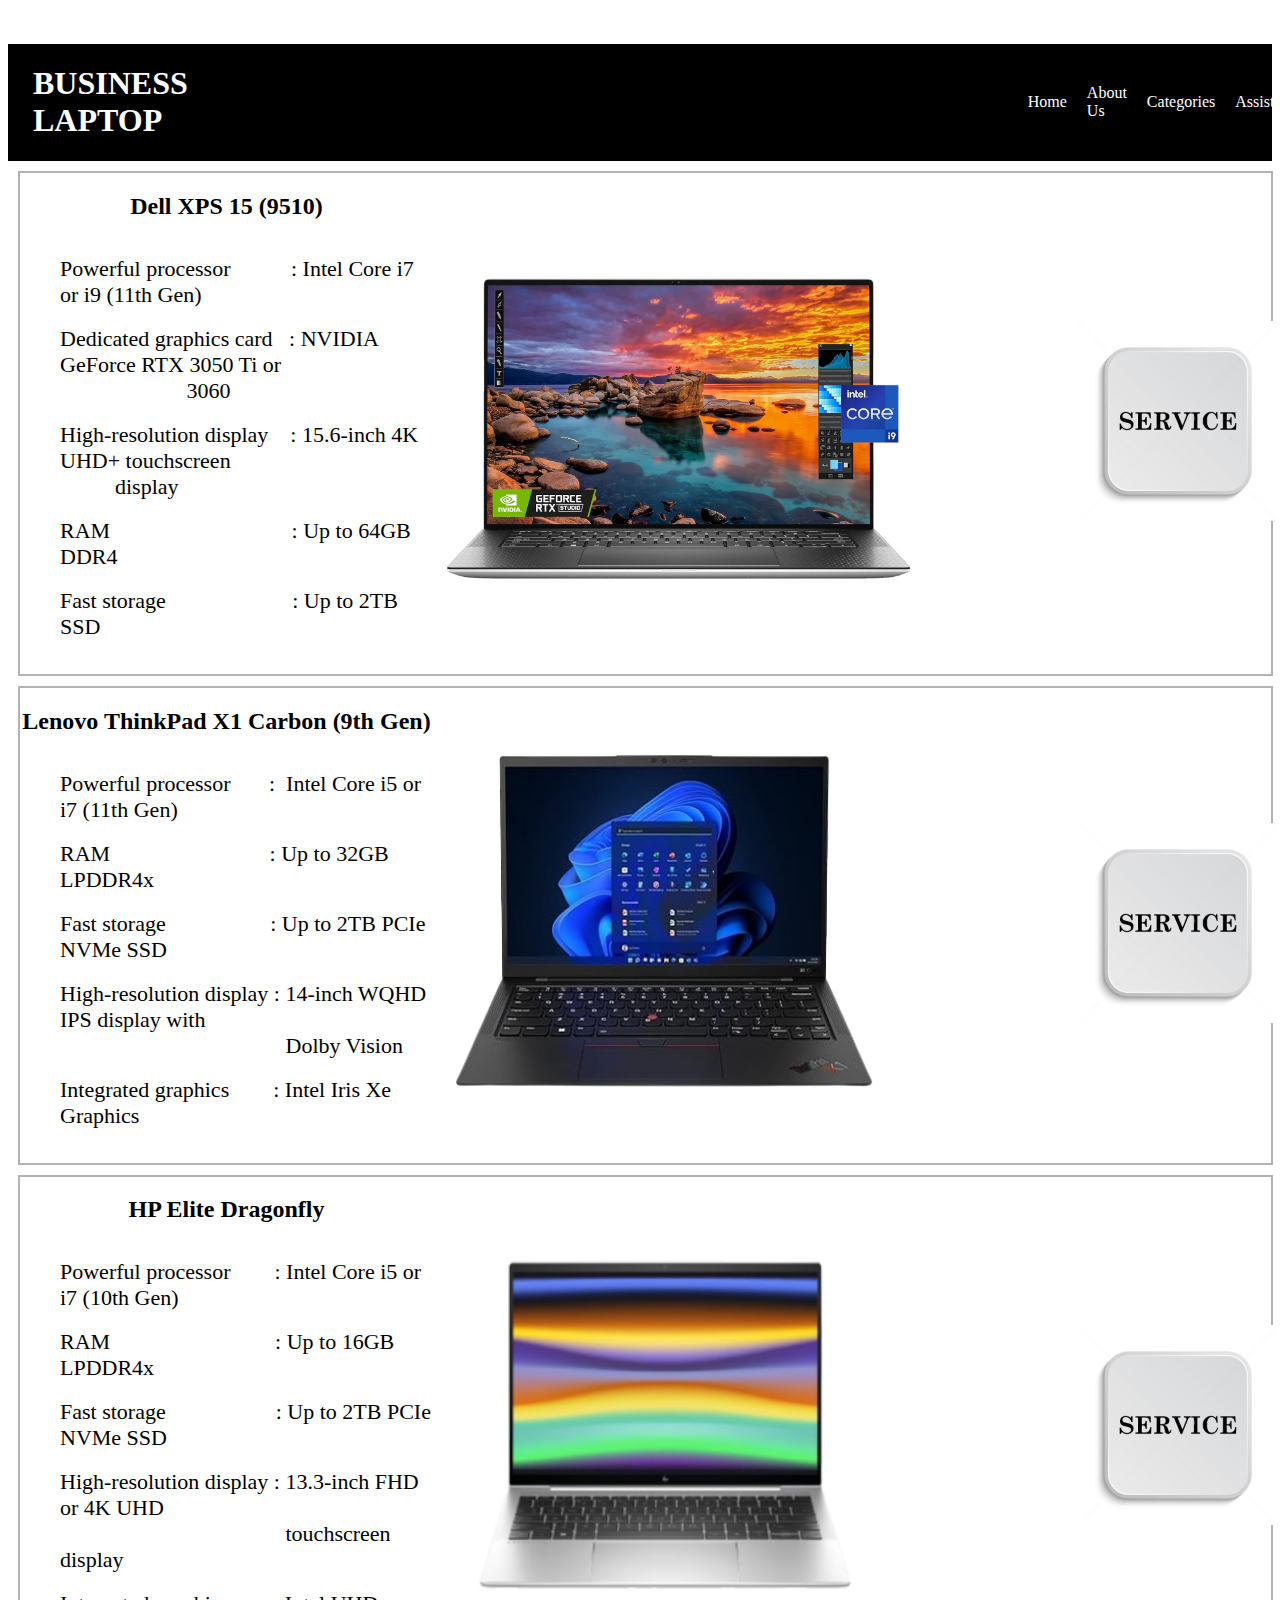
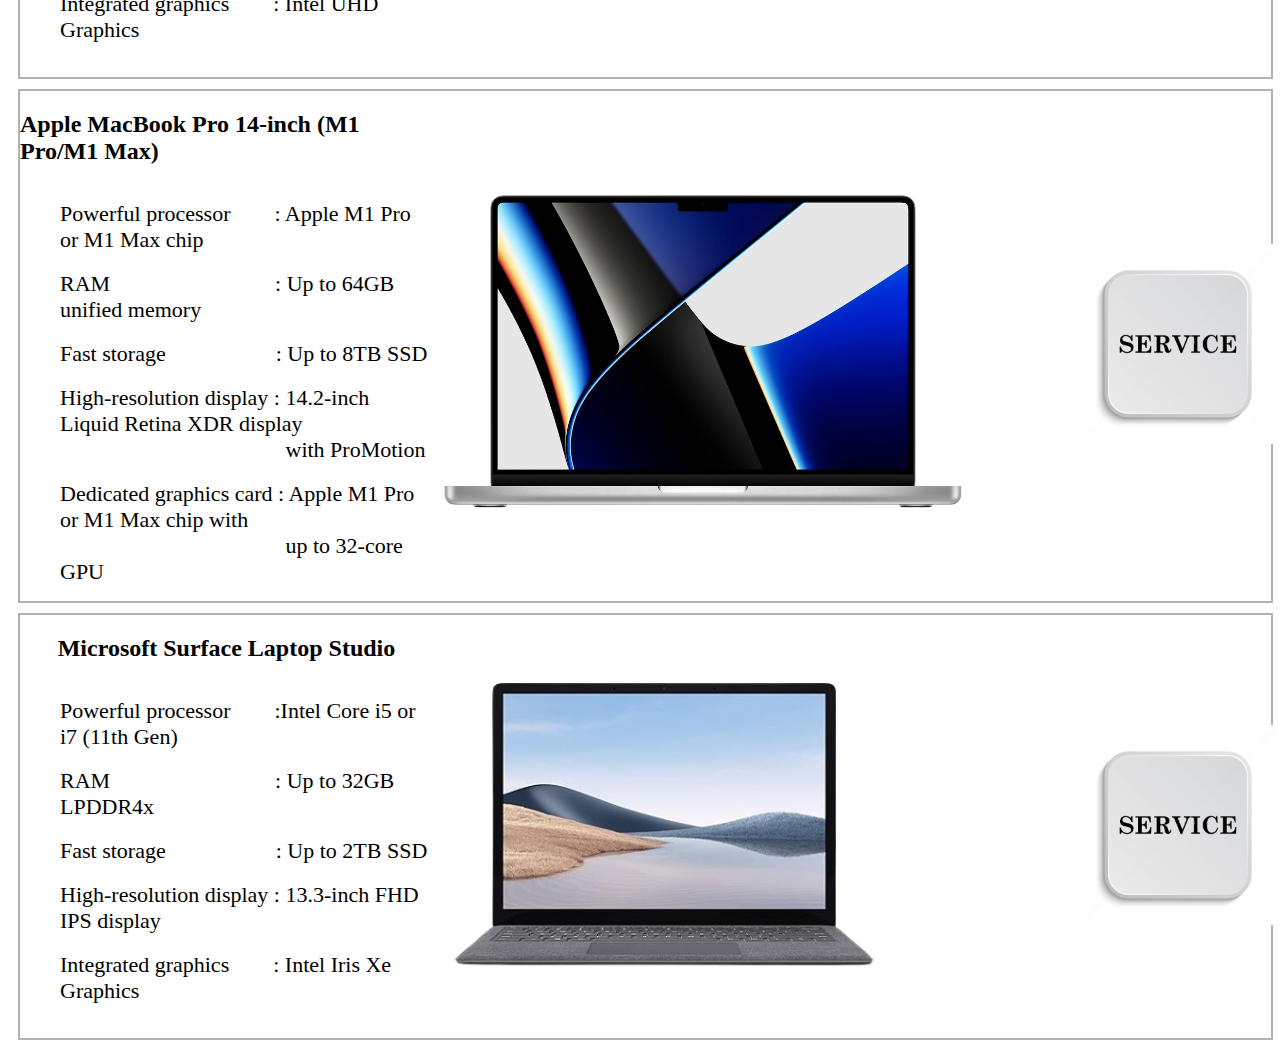
<file: Business.html>
<!DOCTYPE html>
<html lang="en">

<head>

  <meta charset="UTF-8">


  <meta name="viewport" content="width=device-width, initial-scale=1.0">
  <title>Business</title><br><br>

  <style>
    nav {
      display: flex;
      flex-direction: row;
      width: 100%;
      align-items: center;
      justify-content: space-between;
      background-color: black;
    }

    nav h1 {
      width: 50%;
      margin-left: 25px;
      color: white;
    }

    nav ul {
      list-style-type: none;
      display: flex;
      gap: 20px;
      width: 50%;
      flex-direction: row;
      align-items: center;
      justify-content: center;
      margin-left: 800px;
    }

    nav ul li a {
      color: white;
      text-decoration: none;
    }

    .laptopItem {
      border: 2px solid rgba(0, 0, 0, 0.3);
      width: 99%;
      margin: 10px;
      display: flex;
      flex-direction: row;
      justify-content: space-between;
      align-content: center;
    }

    .laptopItem .specifications {
      display: flex;
      flex-direction: column;
      align-items: center;
      justify-content: center;
      width: 33%;
    }

    .laptopItem .specifications ul {
      list-style-type: none;
    }

    .laptopItem .specifications ul li {
      font-size: 22px;
    }

    .laptopItem .image {
      width: 50%;
      display: flex;
      flex-direction: row;
      align-items: center;
      justify-content: flex-end;
      gap: 20px;
      /* background-color: aqua; */
    }

    .laptopItem .image img {
      height: 350px;
      width: auto;
    }

    #laptopImage {
      height: 200px;
    }

    .laptopItem .buttonContainer {
      width: 15%;
      display: flex;
      flex-direction: column;
      align-items: center;
      justify-content: center;
    }

    .laptopItem .buttonContainer img {
      border: none;
      height: 200px;
    }

    .detailesPopup {
      display: flex;
      flex-direction: column;
      align-items: center;
      height: 300px;
      width: 300px;
      border-radius: 10px;
      background-color: #fff;
      border: 2px solid black;
      opacity: 0;
    }

    .detailesPopup .detailsHeader {
      width: 100%;
      height: 50px;
    }

   
    .detailesPopup .detailsHeader p {
      width: 100%;
      text-align: center;
      font-weight: bold;
      font-size: 24px;
      padding-bottom: 5px;
    }

    .detailesPopup .detailsImage {
      width: 100%;
      display: flex;
      align-items: center;
      justify-content: center;
    }

    .detailesPopup .detailsImage img {
      width: 200px;
    }

    .openClose {
      opacity: 1;
    }



    #laptopAddress{
font-size: small;
text-align: center;

    }









  </style>

</head>


<body>
  <nav>
    <h1>BUSINESS LAPTOP</h1>
    <ul>
      <li><a href="index.html">Home</a></li>
      <li><a href="About.html">About Us</a></li>
      <li><a href="Categories.html">Categories</a></li>
      <li><a href="Assist.html">Assist</a></li>
      <li><a href="Contact.html">Contact Us</a></li>
    </ul>
  </nav>

  <!-- Laptop Item 1 -->

  <div class="laptopItem">
    <div class="specifications">
      <h2>Dell XPS 15 (9510)</h2>
      <ul>
        <li>Powerful processor&nbsp;&nbsp;&nbsp;&nbsp;&nbsp;&nbsp;&nbsp;&nbsp;&nbsp;&nbsp;&nbsp;: Intel Core i7 or i9 (11th Gen)</li><br>
        <li>Dedicated graphics card&nbsp;&nbsp;&nbsp;: NVIDIA GeForce RTX 3050 Ti or&nbsp; &nbsp;&nbsp;&nbsp;&nbsp;&nbsp;&nbsp;&nbsp; &nbsp;&nbsp;&nbsp;&nbsp;&nbsp;&nbsp;&nbsp;&nbsp;&nbsp;&nbsp;&nbsp; &nbsp;&nbsp;&nbsp;&nbsp;&nbsp;&nbsp;&nbsp;&nbsp;&nbsp;&nbsp;&nbsp; &nbsp;&nbsp;&nbsp;&nbsp;&nbsp;&nbsp;&nbsp;&nbsp;&nbsp;&nbsp; 3060</li><br>
        <li>High-resolution display   &nbsp;&nbsp;&nbsp;: 15.6-inch 4K UHD+ touchscreen &nbsp; &nbsp;&nbsp;&nbsp;&nbsp;&nbsp;&nbsp;&nbsp;&nbsp;&nbsp; &nbsp;&nbsp;&nbsp;&nbsp;&nbsp;&nbsp;&nbsp;&nbsp;&nbsp;&nbsp;&nbsp; &nbsp;&nbsp;&nbsp;&nbsp;&nbsp;&nbsp;&nbsp;&nbsp;&nbsp;&nbsp;&nbsp; &nbsp;&nbsp;&nbsp;&nbsp;&nbsp;&nbsp;&nbsp;&nbsp;&nbsp;&nbsp;display</li><br>
        <li>RAM&nbsp;&nbsp;&nbsp;&nbsp;&nbsp;&nbsp;&nbsp;&nbsp;&nbsp;&nbsp;&nbsp;&nbsp;&nbsp;&nbsp;&nbsp;&nbsp;&nbsp;&nbsp;&nbsp;&nbsp;&nbsp;&nbsp;&nbsp;&nbsp;&nbsp;&nbsp;&nbsp;&nbsp;&nbsp;&nbsp;&nbsp;&nbsp;&nbsp;: Up to 64GB DDR4</li><br>
        <li>Fast storage&nbsp; &nbsp;&nbsp;&nbsp;&nbsp;&nbsp;&nbsp;&nbsp;&nbsp;&nbsp;&nbsp;&nbsp;&nbsp;&nbsp;&nbsp;&nbsp;&nbsp;&nbsp;&nbsp;&nbsp;&nbsp;&nbsp;: Up to 2TB SSD</li><br>  
      </ul>
    </div>

    <div class="image">
      <img src="Dell XPS 15 (9510).jpg">

      <div class="detailesPopup">
        <div class="detailsHeader">
          <p id="laptopName">DELL</p>
        </div>
        <!-- <div class="detailsImage">
          <img src="asus zen.png" alt="" id="laptopImage">
        </div> -->
        <div class="detailsLocation">
          <p id="laptopAddress">First Floor, Amurtha Business Complex, Opp: Lalbangala Ameerpet, Metro Pillar No- C1431, Near Main road Begumpet, Punjagutta, Sanjeeva Reddy Nagar, Hyderabad, Telangana 500016</p>
        </div>
      </div>
    </div>

    <div class="buttonContainer">
      <a onclick="openInfo(this)">
        <img src="Service-icon.jpeg" title="click here to know services">
      </a>
    </div>
  </div>



  <!-- Laptop Item 2 -->

  <div class="laptopItem">
    <div class="specifications">
      <h2>Lenovo ThinkPad X1 Carbon (9th Gen)</h2>
      <ul>
        <li>Powerful processor&nbsp;&nbsp;&nbsp;&nbsp;&nbsp;&nbsp;&nbsp;:&nbsp;&nbsp;Intel Core i5 or i7 (11th Gen)</li><br>
        <li>RAM&nbsp;&nbsp;&nbsp;&nbsp;&nbsp;&nbsp;&nbsp;&nbsp;&nbsp;&nbsp;&nbsp;&nbsp;&nbsp;&nbsp;&nbsp;&nbsp;&nbsp;&nbsp;&nbsp;&nbsp;&nbsp;&nbsp;&nbsp;&nbsp;&nbsp;&nbsp;&nbsp;&nbsp;&nbsp;: Up to 32GB LPDDR4x</li><br>
        <li>Fast storage &nbsp;&nbsp;&nbsp;&nbsp;&nbsp;&nbsp;&nbsp;&nbsp;&nbsp;&nbsp;&nbsp;&nbsp;&nbsp;&nbsp;&nbsp;&nbsp;&nbsp;&nbsp;: Up to 2TB PCIe NVMe SSD</li><br>
        <li>High-resolution display&nbsp;: 14-inch WQHD IPS display with &nbsp;&nbsp;&nbsp;&nbsp;&nbsp;&nbsp;&nbsp;&nbsp;&nbsp;&nbsp;&nbsp;&nbsp;&nbsp;&nbsp;&nbsp;&nbsp;&nbsp;&nbsp;&nbsp;&nbsp;&nbsp;&nbsp;&nbsp;&nbsp;&nbsp;&nbsp;&nbsp;&nbsp;&nbsp;&nbsp;&nbsp;&nbsp;&nbsp;&nbsp;&nbsp;&nbsp;&nbsp;&nbsp;&nbsp;&nbsp;&nbsp;Dolby Vision</li><br>
        <li>Integrated graphics&nbsp;&nbsp;&nbsp;&nbsp;&nbsp;&nbsp;&nbsp;&nbsp;: Intel Iris Xe Graphics</li><br>
       </ul>
    </div>

    <div class="image">
      <img src="Lenovo Thinkpad X1 Carbon.png">

      <div class="detailesPopup">
        <div class="detailsHeader">
          <p id="laptopName">LENOVO</p>
        </div>
        <!-- <div class="detailsImage">
          <img src="asus zen.png" alt="" id="laptopImage">
        </div> -->
        <div class="detailsLocation">
          <p id="laptopAddress">No.1 sai Abadal Complexes Ameerpet Land mark Delhi Sweet house, Telangana 500018</p>
        </div>
      </div>
    </div>

    <div class="buttonContainer">
      <a onclick="openInfo(this)">
        <img src="Service-icon.jpeg" title="click here to know services">
      </a>
    </div>
  </div>

  <div class="laptopItem">
    <div class="specifications">
      <h2>HP Elite Dragonfly</h2>
      <ul><li>Powerful processor&nbsp;&nbsp;&nbsp;&nbsp;&nbsp; &nbsp;&nbsp;: Intel Core i5 or i7 (10th Gen)</li><br>
        <li>RAM&nbsp;&nbsp;&nbsp;&nbsp;&nbsp;&nbsp; &nbsp;&nbsp;&nbsp;&nbsp;&nbsp;&nbsp;&nbsp;&nbsp;&nbsp;&nbsp;&nbsp; &nbsp;&nbsp;&nbsp;&nbsp;&nbsp;&nbsp;&nbsp;&nbsp;&nbsp;&nbsp;&nbsp;: Up to 16GB LPDDR4x</li><br>
        <li>Fast storage &nbsp;&nbsp;&nbsp;&nbsp;&nbsp;&nbsp;&nbsp;&nbsp;&nbsp;&nbsp;&nbsp;&nbsp;&nbsp;&nbsp;&nbsp;&nbsp;&nbsp;&nbsp;&nbsp;: Up to 2TB PCIe NVMe SSD</li><br>
        <li>High-resolution display&nbsp;: 13.3-inch FHD or 4K UHD &nbsp;&nbsp;&nbsp;&nbsp;&nbsp;&nbsp;&nbsp;&nbsp;&nbsp;&nbsp;&nbsp;&nbsp;&nbsp;&nbsp;&nbsp;&nbsp;&nbsp;&nbsp;&nbsp;&nbsp;&nbsp;&nbsp;&nbsp;&nbsp;&nbsp;&nbsp;&nbsp;&nbsp;&nbsp;&nbsp;&nbsp;&nbsp;&nbsp;&nbsp;&nbsp;&nbsp;&nbsp;&nbsp;&nbsp;&nbsp;&nbsp;touchscreen display</li><br>
        <li>Integrated graphics&nbsp;&nbsp;&nbsp;&nbsp;&nbsp;&nbsp;&nbsp;&nbsp;: Intel UHD Graphics</li><br>
          </ul>
    </div>

    <div class="image">
      <img src="HP Elite Dragonfly.png">

      <div class="detailesPopup">
        <div class="detailsHeader">
          <p id="laptopName">HP</p>
        </div>
        <!-- <div class="detailsImage">
          <img src="asus zen.png" alt="" id="laptopImage">
        </div> -->
        <div class="detailsLocation">
          <p id="laptopAddress">1st floor, hp service center, Ameerpet Rd, opp. Meridian Plaza, Greenlands, Begumpet, Hyderabad, Telangana 500016</p>
        </div>
      </div>
    </div>

    <div class="buttonContainer">
      <a onclick="openInfo(this)">
        <img src="Service-icon.jpeg" title="click here to know services">
      </a>
    </div>
  </div>

  <div class="laptopItem">
    <div class="specifications">
      <h2>Apple MacBook Pro 14-inch (M1 Pro/M1 Max)</h2>
      <ul>
        <li>Powerful processor&nbsp;&nbsp;&nbsp;&nbsp;&nbsp;&nbsp;&nbsp;&nbsp;: Apple M1 Pro or M1 Max chip</li><br>
        <li>RAM&nbsp;&nbsp;&nbsp;&nbsp;&nbsp;&nbsp;&nbsp;&nbsp;&nbsp;&nbsp;&nbsp;&nbsp;&nbsp;&nbsp;&nbsp;&nbsp;&nbsp;&nbsp;&nbsp;&nbsp;&nbsp;&nbsp;&nbsp;&nbsp;&nbsp;&nbsp;&nbsp;&nbsp;&nbsp;&nbsp;: Up to 64GB unified memory</li><br>
        <li>Fast storage &nbsp;&nbsp;&nbsp;&nbsp;&nbsp;&nbsp;&nbsp;&nbsp;&nbsp;&nbsp;&nbsp;&nbsp;&nbsp;&nbsp;&nbsp;&nbsp;&nbsp;&nbsp;&nbsp;: Up to 8TB SSD</li><br>
        <li>High-resolution display&nbsp;: 14.2-inch Liquid Retina XDR display &nbsp;&nbsp;&nbsp;&nbsp;&nbsp;&nbsp;&nbsp;&nbsp;&nbsp;&nbsp;&nbsp;&nbsp;&nbsp;&nbsp;&nbsp;&nbsp;&nbsp;&nbsp;&nbsp;&nbsp;&nbsp;&nbsp;&nbsp;&nbsp;&nbsp;&nbsp;&nbsp;&nbsp;&nbsp;&nbsp;&nbsp;&nbsp;&nbsp;&nbsp;&nbsp;&nbsp;&nbsp;&nbsp;&nbsp;&nbsp;&nbsp;with ProMotion</li><br>
        <li>Dedicated graphics card&nbsp;: Apple M1 Pro or M1 Max chip with &nbsp;&nbsp;&nbsp;&nbsp;&nbsp;&nbsp;&nbsp;&nbsp;&nbsp;&nbsp;&nbsp;&nbsp;&nbsp;&nbsp;&nbsp;&nbsp;&nbsp;&nbsp;&nbsp;&nbsp;&nbsp;&nbsp;&nbsp;&nbsp;&nbsp;&nbsp;&nbsp;&nbsp;&nbsp;&nbsp;&nbsp;&nbsp;&nbsp;&nbsp;&nbsp;&nbsp;&nbsp;&nbsp;&nbsp;&nbsp;&nbsp;up to 32-core GPU</li>
    </ul>
    </div>

    <div class="image">
      <img src="Apple MacBook Pro 14-inch (M1 ProM1 Max).png">

      <div class="detailesPopup">
        <div class="detailsHeader">
          <p id="laptopName">APPLE</p>
        </div>
        <!-- <div class="detailsImage">
          <img src="asus zen.png" alt="" id="laptopImage">
        </div> -->
        <div class="detailsLocation">
          <p id="laptopAddress">Ward NO 89, Next Galleria, Unit No. L1-28, Punjagutta, Hyderabad, Telangana 500082</p>
        </div>
      </div>
    </div>

    <div class="buttonContainer">
      <a onclick="openInfo(this)">
        <img src="Service-icon.jpeg" title="click here to know services">
      </a>
    </div>
  </div>

  <div class="laptopItem">
    <div class="specifications">
      <h2>Microsoft Surface Laptop Studio</h2>
      <ul>
        <li>Powerful processor&nbsp;&nbsp;&nbsp;&nbsp;&nbsp;&nbsp;&nbsp;&nbsp;:Intel Core i5 or i7 (11th Gen)</li><br>
        <li>RAM&nbsp;&nbsp;&nbsp;&nbsp;&nbsp;&nbsp;&nbsp;&nbsp;&nbsp;&nbsp;&nbsp;&nbsp;&nbsp;&nbsp;&nbsp;&nbsp;&nbsp;&nbsp;&nbsp;&nbsp;&nbsp;&nbsp;&nbsp;&nbsp;&nbsp;&nbsp;&nbsp;&nbsp;&nbsp;&nbsp;: Up to 32GB LPDDR4x</li><br>
        <li>Fast storage &nbsp;&nbsp;&nbsp;&nbsp;&nbsp;&nbsp;&nbsp;&nbsp;&nbsp;&nbsp;&nbsp;&nbsp;&nbsp;&nbsp;&nbsp;&nbsp;&nbsp;&nbsp;&nbsp;: Up to 2TB SSD</li><br>
        <li>High-resolution display&nbsp;: 13.3-inch FHD IPS display</li><br>
        <li>Integrated graphics&nbsp;&nbsp;&nbsp;&nbsp;&nbsp;&nbsp;&nbsp;&nbsp;: Intel Iris Xe Graphics</li><br>
          </ul>
    </div>

    <div class="image">
      <img src="Microsoft Surface Laptop 4.png">

      <div class="detailesPopup">
        <div class="detailsHeader">
          <p id="laptopName">MICROSOFT</p>
        </div>
        <!-- <div class="detailsImage">
          <img src="asus zen.png" alt="" id="laptopImage">
        </div> -->
        <div class="detailsLocation">
          <p id="laptopAddress">Mehdipatnam pillar no 15,16, Hyderabad, Telangana 500028</p>
        </div>
      </div>
    </div>

    <div class="buttonContainer">
      <a onclick="openInfo(this)">
        <img src="Service-icon.jpeg" title="click here to know services">
      </a>
    </div>
  </div>




  <script>

    function openInfo(reference) {
      let detailesPopup = reference.parentNode.parentNode.children[1].children[1];
      detailesPopup.classList.toggle("openClose");
    }
  </script>


</body>

</html>
</file>
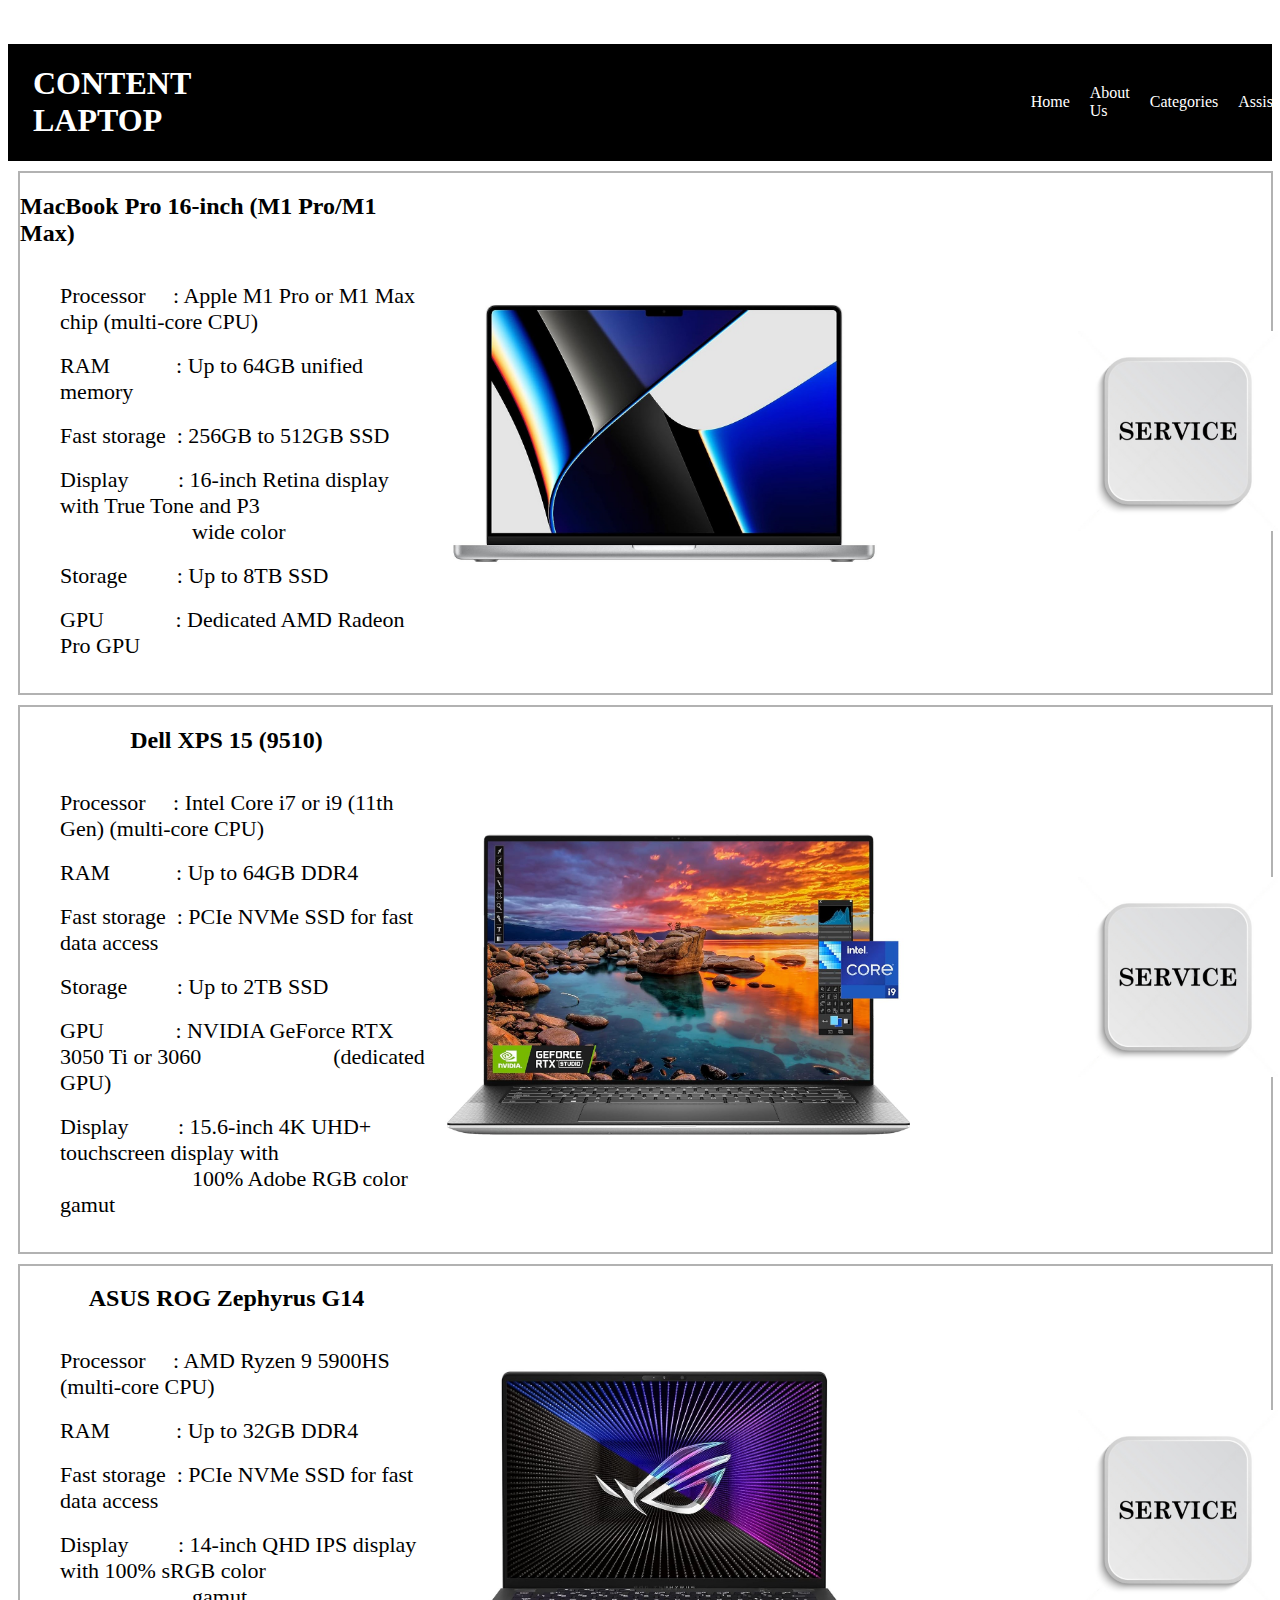
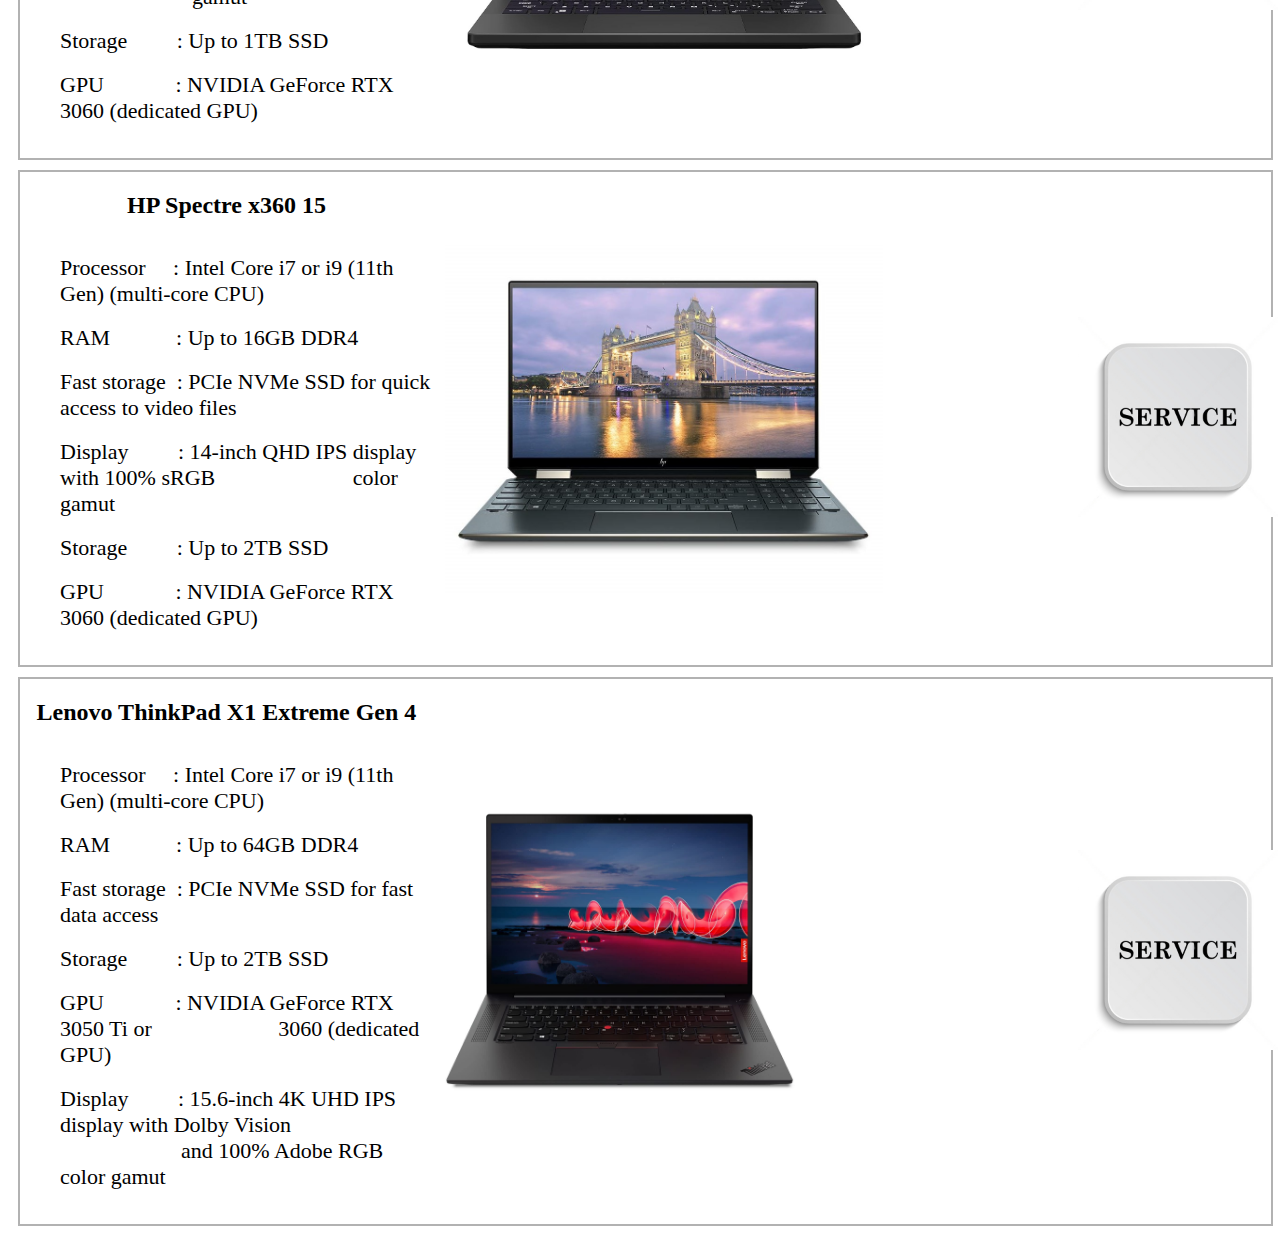
<file: Content.html>
<!DOCTYPE html>
<html lang="en">

<head>

  <meta charset="UTF-8">


  <meta name="viewport" content="width=device-width, initial-scale=1.0">
  <title>Content</title><br><br>

  <style>
    nav {
      display: flex;
      flex-direction: row;
      width: 100%;
      align-items: center;
      justify-content: space-between;
      background-color: black;
    }

    nav h1 {
      width: 50%;
      margin-left: 25px;
      color: white;
    }

    nav ul {
      list-style-type: none;
      display: flex;
      gap: 20px;
      width: 50%;
      flex-direction: row;
      align-items: center;
      justify-content: center;
      margin-left: 800px;
    }

    nav ul li a {
      color: white;
      text-decoration: none;
    }

    .laptopItem {
      border: 2px solid rgba(0, 0, 0, 0.3);
      width: 99%;
      margin: 10px;
      display: flex;
      flex-direction: row;
      justify-content: space-between;
      align-content: center;
    }

    .laptopItem .specifications {
      display: flex;
      flex-direction: column;
      align-items: center;
      justify-content: center;
      width: 33%;
    }

    .laptopItem .specifications ul {
      list-style-type: none;
    }

    .laptopItem .specifications ul li {
      font-size: 22px;
    }

    .laptopItem .image {
      width: 50%;
      display: flex;
      flex-direction: row;
      align-items: center;
      justify-content: flex-end;
      gap: 20px;
      /* background-color: aqua; */
    }

    .laptopItem .image img {
      height: 350px;
      width: auto;
    }

    #laptopImage {
      height: 200px;
    }

    .laptopItem .buttonContainer {
      width: 15%;
      display: flex;
      flex-direction: column;
      align-items: center;
      justify-content: center;
    }

    .laptopItem .buttonContainer img {
      border: none;
      height: 200px;
    }

    .detailesPopup {
      display: flex;
      flex-direction: column;
      align-items: center;
      height: 300px;
      width: 300px;
      border-radius: 10px;
      background-color: #fff;
      border: 2px solid black;
      opacity: 0;
    }

    .detailesPopup .detailsHeader {
      width: 100%;
      height: 50px;
    }

    .detailesPopup .detailsHeader p {
      width: 100%;
      text-align: center;
      font-weight: bold;
      font-size: 24px;
      padding-bottom: 5px;
    }

    .detailesPopup .detailsImage {
      width: 100%;
      display: flex;
      align-items: center;
      justify-content: center;
    }

    .detailesPopup .detailsImage img {
      width: 200px;
    }

    .openClose {
      opacity: 1;
    }


    #laptopAddress{
font-size: small;
text-align: center;

    }




  </style>

</head>


<body>
  <nav>
    <h1>CONTENT LAPTOP</h1>
    <ul>
      <li><a href="index.html">Home</a></li>
      <li><a href="About.html">About Us</a></li>
      <li><a href="Categories.html">Categories</a></li>
      <li><a href="Assist.html">Assist</a></li>
      <li><a href="Contact.html">Contact Us</a></li>
    </ul>
  </nav>

  <!-- Laptop Item 1 -->

  <div class="laptopItem">
    <div class="specifications">
      <h2>MacBook Pro 16-inch (M1 Pro/M1 Max)</h2>
      <ul>
        <li>Processor&nbsp;&nbsp;&nbsp;&nbsp;&nbsp;: Apple M1 Pro or M1 Max chip (multi-core CPU)</li><br>
        <li>RAM&nbsp;&nbsp;&nbsp;&nbsp;&nbsp;&nbsp;&nbsp;&nbsp;&nbsp;&nbsp;&nbsp;&nbsp;: Up to 64GB unified memory</li>
        <br>
        <li>Fast storage &nbsp;: 256GB to 512GB SSD</li><br>
        <li>Display&nbsp;&nbsp;&nbsp;&nbsp;&nbsp;&nbsp;&nbsp;&nbsp;&nbsp;: 16-inch Retina display with True Tone and P3
          &nbsp;&nbsp;&nbsp;&nbsp;&nbsp;&nbsp;&nbsp;&nbsp;&nbsp;&nbsp;&nbsp;&nbsp;&nbsp;&nbsp;&nbsp;&nbsp;&nbsp;&nbsp;&nbsp;&nbsp;&nbsp;&nbsp;&nbsp;&nbsp;wide
          color</li><br>
        <li>Storage&nbsp;&nbsp;&nbsp;&nbsp;&nbsp;&nbsp;&nbsp;&nbsp;&nbsp;: Up to 8TB SSD</li><br>
        <li>GPU&nbsp;&nbsp;&nbsp;&nbsp;&nbsp;&nbsp;&nbsp;&nbsp;&nbsp;&nbsp;&nbsp;&nbsp;&nbsp;: Dedicated AMD Radeon Pro
          GPU</li><br>
      </ul>
    </div>

    <div class="image">
      <img src="Apple MacBook Pro 16-inch.jpg">

      <div class="detailesPopup">
        <div class="detailsHeader">
          <p id="laptopName">APPLE</p>
        </div>
        <!-- <div class="detailsImage">
          <img src="asus zen.png" alt="" id="laptopImage">
        </div> -->
        <div class="detailsLocation">
          <p id="laptopAddress">Ward NO 89, Next Galleria, Unit No. L1-28, Punjagutta, Hyderabad, Telangana 500082</p>
        </div>
      </div>
    </div>

    <div class="buttonContainer">
      <a onclick="openInfo(this)">
        <img src="Service-icon.jpeg" title="click here to know services">
      </a>
    </div>
  </div>



  <!-- Laptop Item 2 -->

  <div class="laptopItem">
    <div class="specifications">
      <h2>Dell XPS 15 (9510)</h2>
      <ul>
        <li>Processor&nbsp;&nbsp;&nbsp;&nbsp;&nbsp;: Intel Core i7 or i9 (11th Gen) (multi-core CPU)</li><br>
        <li>RAM&nbsp;&nbsp;&nbsp;&nbsp;&nbsp;&nbsp;&nbsp;&nbsp;&nbsp;&nbsp;&nbsp;&nbsp;: Up to 64GB DDR4</li><br>
        <li>Fast storage &nbsp;: PCIe NVMe SSD for fast data access</li><br>
        <li>Storage&nbsp;&nbsp;&nbsp;&nbsp;&nbsp;&nbsp;&nbsp;&nbsp;&nbsp;: Up to 2TB SSD</li><br>
        <li>GPU&nbsp;&nbsp;&nbsp;&nbsp;&nbsp;&nbsp;&nbsp;&nbsp;&nbsp;&nbsp;&nbsp;&nbsp;&nbsp;: NVIDIA GeForce RTX 3050
          Ti or 3060
          &nbsp;&nbsp;&nbsp;&nbsp;&nbsp;&nbsp;&nbsp;&nbsp;&nbsp;&nbsp;&nbsp;&nbsp;&nbsp;&nbsp;&nbsp;&nbsp;&nbsp;&nbsp;&nbsp;&nbsp;&nbsp;&nbsp;
          (dedicated GPU)</li><br>
        <li>Display&nbsp;&nbsp;&nbsp;&nbsp;&nbsp;&nbsp;&nbsp;&nbsp;&nbsp;: 15.6-inch 4K UHD+ touchscreen display with
          &nbsp;&nbsp;&nbsp;&nbsp;&nbsp;&nbsp;&nbsp;&nbsp;&nbsp;&nbsp;&nbsp;&nbsp;&nbsp;&nbsp;&nbsp;&nbsp;&nbsp;&nbsp;&nbsp;&nbsp;&nbsp;&nbsp;&nbsp;&nbsp;100%
          Adobe RGB color gamut</li><br></ul>
    </div>

    <div class="image">
      <img src="Dell XPS 15 (9510).jpg">

      <div class="detailesPopup">
        <div class="detailsHeader">
          <p id="laptopName">DELL</p>
        </div>
        <!-- <div class="detailsImage">
          <img src="asus zen.png" alt="" id="laptopImage">
        </div> -->
        <div class="detailsLocation">
          <p id="laptopAddress">First Floor, Amurtha Business Complex, Opp: Lalbangala Ameerpet, Metro Pillar No- C1431, Near Main road Begumpet, Punjagutta, Sanjeeva Reddy Nagar, Hyderabad, Telangana 500016</p>
        </div>
      </div>
    </div>

    <div class="buttonContainer">
      <a onclick="openInfo(this)">
        <img src="Service-icon.jpeg" title="click here to know services">
      </a>
    </div>
  </div>

  <div class="laptopItem">
    <div class="specifications">
      <h2>ASUS ROG Zephyrus G14</h2>
      <ul>
        <li>Processor&nbsp;&nbsp;&nbsp;&nbsp;&nbsp;: AMD Ryzen 9 5900HS (multi-core CPU)</li><br>
        <li>RAM&nbsp;&nbsp;&nbsp;&nbsp;&nbsp;&nbsp;&nbsp;&nbsp;&nbsp;&nbsp;&nbsp;&nbsp;: Up to 32GB DDR4</li><br>
        <li>Fast storage &nbsp;: PCIe NVMe SSD for fast data access</li><br>
        <li>Display&nbsp;&nbsp;&nbsp;&nbsp;&nbsp;&nbsp;&nbsp;&nbsp;&nbsp;: 14-inch QHD IPS display with 100% sRGB color
          &nbsp;&nbsp;&nbsp;&nbsp;&nbsp;&nbsp;&nbsp;&nbsp;&nbsp;&nbsp;&nbsp;&nbsp;&nbsp;&nbsp;&nbsp;&nbsp;&nbsp;&nbsp;&nbsp;&nbsp;&nbsp;&nbsp;&nbsp;&nbsp;gamut
        </li><br>
        <li>Storage&nbsp;&nbsp;&nbsp;&nbsp;&nbsp;&nbsp;&nbsp;&nbsp;&nbsp;: Up to 1TB SSD</li><br>
        <li>GPU&nbsp;&nbsp;&nbsp;&nbsp;&nbsp;&nbsp;&nbsp;&nbsp;&nbsp;&nbsp;&nbsp;&nbsp;&nbsp;: NVIDIA GeForce RTX 3060
          (dedicated GPU)</li><br>
      </ul>
    </div>

    <div class="image">
      <img src="ASUS ROG Zephyrus G14.jpg">

      <div class="detailesPopup">
        <div class="detailsHeader">
          <p id="laptopName">ASUS</p>
        </div>
        <!-- <div class="detailsImage">
          <img src="asus zen.png" alt="" id="laptopImage">
        </div> -->
        <div class="detailsLocation">
          <p id="laptopAddress">6th floor, Minerva Complex, Mahatma Gandhi Rd, opp. Charmas, Kalasiguda, Secunderabad, Telangana 500003</p>
        </div>
      </div>
    </div>

    <div class="buttonContainer">
      <a onclick="openInfo(this)">
        <img src="Service-icon.jpeg" title="click here to know services">
      </a>
    </div>
  </div>

  <div class="laptopItem">
    <div class="specifications">
      <h2>HP Spectre x360 15</h2>
      <ul>
        <li>Processor&nbsp;&nbsp;&nbsp;&nbsp;&nbsp;: Intel Core i7 or i9 (11th Gen) (multi-core CPU)</li><br>
        <li>RAM&nbsp;&nbsp;&nbsp;&nbsp;&nbsp;&nbsp;&nbsp;&nbsp;&nbsp;&nbsp;&nbsp;&nbsp;: Up to 16GB DDR4</li><br>
        <li>Fast storage &nbsp;: PCIe NVMe SSD for quick access to video files</li><br>
        <li>Display&nbsp;&nbsp;&nbsp;&nbsp;&nbsp;&nbsp;&nbsp;&nbsp;&nbsp;: 14-inch QHD IPS display with 100% sRGB
          &nbsp;&nbsp;&nbsp;&nbsp;&nbsp;&nbsp;&nbsp;&nbsp;&nbsp;&nbsp;&nbsp;&nbsp;&nbsp;&nbsp;&nbsp;&nbsp;&nbsp;&nbsp;&nbsp;&nbsp;&nbsp;&nbsp;&nbsp;&nbsp;color
          gamut</li><br>
        <li>Storage&nbsp;&nbsp;&nbsp;&nbsp;&nbsp;&nbsp;&nbsp;&nbsp;&nbsp;: Up to 2TB SSD</li><br>
        <li>GPU&nbsp;&nbsp;&nbsp;&nbsp;&nbsp;&nbsp;&nbsp;&nbsp;&nbsp;&nbsp;&nbsp;&nbsp;&nbsp;: NVIDIA GeForce RTX 3060
          (dedicated GPU)</li><br>
      </ul>
    </div>

    <div class="image">
      <img src="HP Spectre x360 15.jpg">

      <div class="detailesPopup">
        <div class="detailsHeader">
          <p id="laptopName">HP</p>
        </div>
        <!-- <div class="detailsImage">
          <img src="asus zen.png" alt="" id="laptopImage">
        </div> -->
        <div class="detailsLocation">
          <p id="laptopAddress">1st floor, hp service center, Ameerpet Rd, opp. Meridian Plaza, Greenlands, Begumpet, Hyderabad, Telangana 500016</p>
        </div>
      </div>
    </div>

    <div class="buttonContainer">
      <a onclick="openInfo(this)">
        <img src="Service-icon.jpeg" title="click here to know services">
      </a>
    </div>
  </div>

  <div class="laptopItem">
    <div class="specifications">
      <h2>Lenovo ThinkPad X1 Extreme Gen 4</h2>
      <ul>
        <li>Processor&nbsp;&nbsp;&nbsp;&nbsp;&nbsp;: Intel Core i7 or i9 (11th Gen) (multi-core CPU)</li><br>
        <li>RAM&nbsp;&nbsp;&nbsp;&nbsp;&nbsp;&nbsp;&nbsp;&nbsp;&nbsp;&nbsp;&nbsp;&nbsp;: Up to 64GB DDR4</li><br>
        <li>Fast storage &nbsp;: PCIe NVMe SSD for fast data access</li><br>
        <li>Storage&nbsp;&nbsp;&nbsp;&nbsp;&nbsp;&nbsp;&nbsp;&nbsp;&nbsp;: Up to 2TB SSD</li><br>
        <li>GPU&nbsp;&nbsp;&nbsp;&nbsp;&nbsp;&nbsp;&nbsp;&nbsp;&nbsp;&nbsp;&nbsp;&nbsp;&nbsp;: NVIDIA GeForce RTX 3050
          Ti or
          &nbsp;&nbsp;&nbsp;&nbsp;&nbsp;&nbsp;&nbsp;&nbsp;&nbsp;&nbsp;&nbsp;&nbsp;&nbsp;&nbsp;&nbsp;&nbsp;&nbsp;&nbsp;&nbsp;&nbsp;&nbsp;&nbsp;3060
          (dedicated GPU)</li><br>
        <li>Display&nbsp;&nbsp;&nbsp;&nbsp;&nbsp;&nbsp;&nbsp;&nbsp;&nbsp;: 15.6-inch 4K UHD IPS display with Dolby
          Vision
          &nbsp;&nbsp;&nbsp;&nbsp;&nbsp;&nbsp;&nbsp;&nbsp;&nbsp;&nbsp;&nbsp;&nbsp;&nbsp;&nbsp;&nbsp;&nbsp;&nbsp;&nbsp;&nbsp;&nbsp;&nbsp;&nbsp;and
          100% Adobe RGB color gamut</li><br>
    </ul>
    </div>

    <div class="image">
      <img src="Lenovo ThinkPad X1 Extreme Gen 4.jpg">

      <div class="detailesPopup">
        <div class="detailsHeader">
          <p id="laptopName">LENOVO</p>
        </div>
        <!-- <div class="detailsImage">
          <img src="asus zen.png" alt="" id="laptopImage">
        </div> -->
        <div class="detailsLocation">
          <p id="laptopAddress">No.1 sai Abadal Complexes Ameerpet Land mark Delhi Sweet house, Telangana 500018</p>
        </div>
      </div>
    </div>

    <div class="buttonContainer">
      <a onclick="openInfo(this)">
        <img src="Service-icon.jpeg" title="click here to know services">
      </a>
    </div>
  </div>




  <script>

    function openInfo(reference) {
      let detailesPopup = reference.parentNode.parentNode.children[1].children[1];
      detailesPopup.classList.toggle("openClose");
    }
  </script>


</body>

</html>
</file>
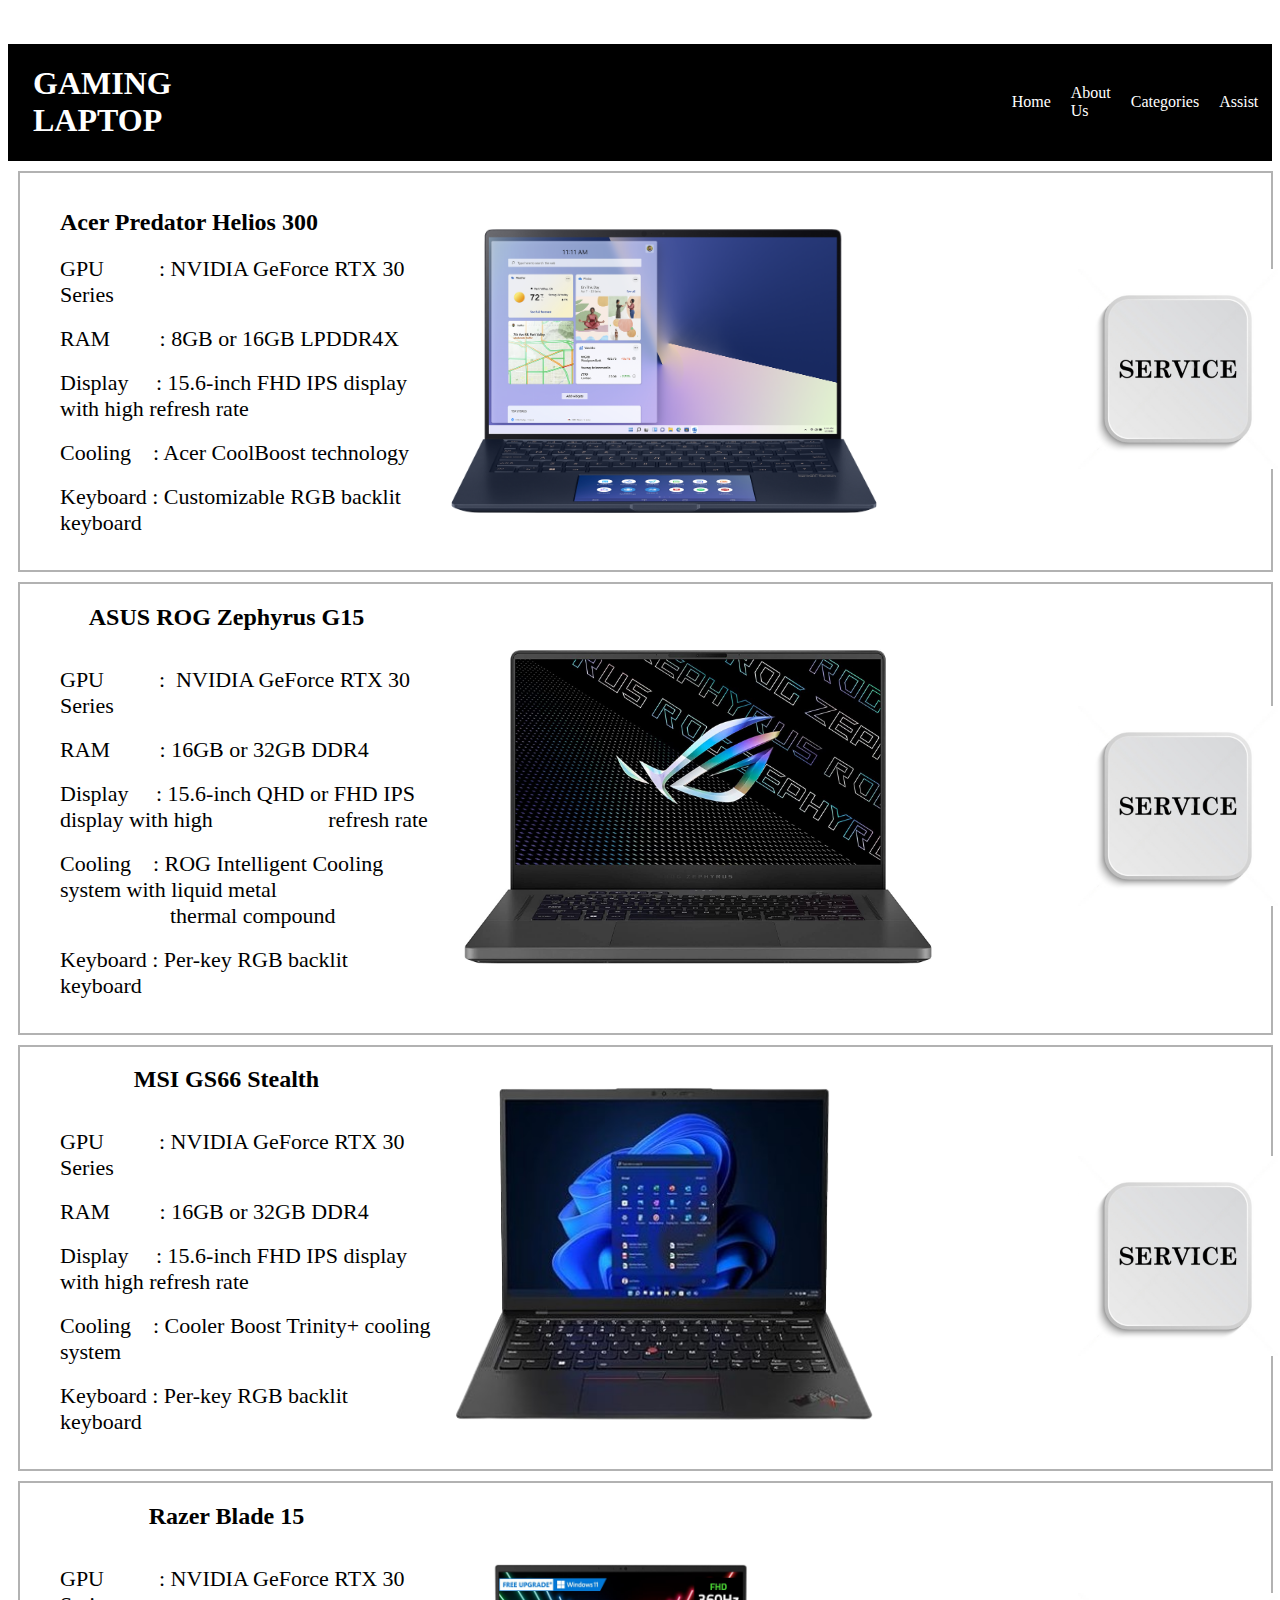
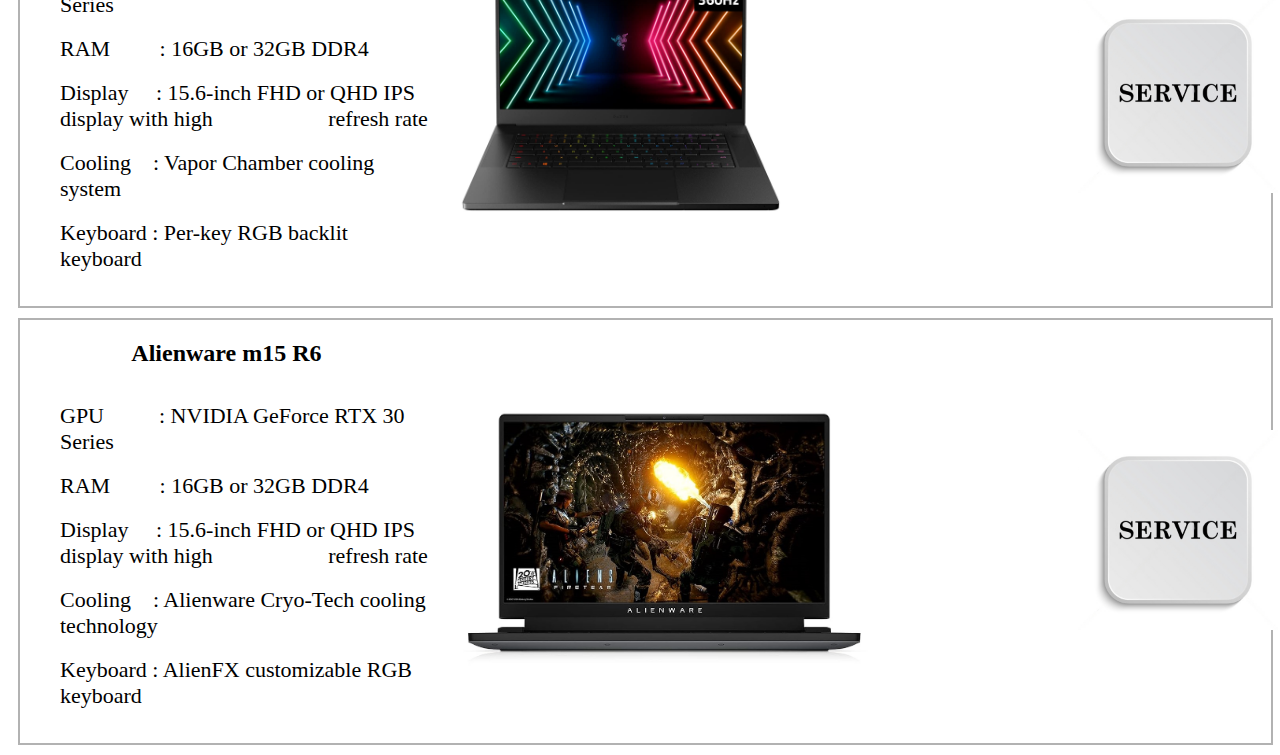
<file: Gaming.html>
<!DOCTYPE html>
<html lang="en">

<head>

  <meta charset="UTF-8">


  <meta name="viewport" content="width=device-width, initial-scale=1.0">
  <title>Gaming</title><br><br>

  <style>
    nav {
      display: flex;
      flex-direction: row;
      width: 100%;
      align-items: center;
      justify-content: space-between;
      background-color: black;
    }

    nav h1 {
      width: 50%;
      margin-left: 25px;
      color: white;
    }

    nav ul {
      list-style-type: none;
      display: flex;
      gap: 20px;
      width: 50%;
      flex-direction: row;
      align-items: center;
      justify-content: center;
      margin-left: 800px;
    }

    nav ul li a {
      color: white;
      text-decoration: none;
    }

    .laptopItem {
      border: 2px solid rgba(0, 0, 0, 0.3);
      width: 99%;
      margin: 10px;
      display: flex;
      flex-direction: row;
      justify-content: space-between;
      align-content: center;
    }

    .laptopItem .specifications {
      display: flex;
      flex-direction: column;
      align-items: center;
      justify-content: center;
      width: 33%;
    }

    .laptopItem .specifications ul {
      list-style-type: none;
    }

    .laptopItem .specifications ul li {
      font-size: 22px;
    }

    .laptopItem .image {
      width: 50%;
      display: flex;
      flex-direction: row;
      align-items: center;
      justify-content: flex-end;
      gap: 20px;
      /* background-color: aqua; */
    }

    .laptopItem .image img {
      height: 350px;
      width: auto;
    }

    #laptopImage {
      height: 200px;
    }

    .laptopItem .buttonContainer {
      width: 15%;
      display: flex;
      flex-direction: column;
      align-items: center;
      justify-content: center;
    }

    .laptopItem .buttonContainer img {
      border: none;
      height: 200px;
    }

    .detailesPopup {
      display: flex;
      flex-direction: column;
      align-items: center;
      height: 300px;
      width: 300px;
      border-radius: 10px;
      background-color: #fff;
      border: 2px solid black;
      opacity: 0;
    }

    .detailesPopup .detailsHeader {
      width: 100%;
      height: 50px;
    }

    .detailesPopup .detailsHeader p {
      width: 100%;
      text-align: center;
      font-weight: bold;
      font-size: 24px;
      padding-bottom: 5px;
    }

    .detailesPopup .detailsImage {
      width: 100%;
      display: flex;
      align-items: center;
      justify-content: center;
    }

    .detailesPopup .detailsImage img {
      width: 200px;
    }

    .openClose {
      opacity: 1;
    }


    #laptopAddress{
font-size: small;
text-align: center;

    }

  </style>

</head>


<body>
  <nav>
    <h1>GAMING LAPTOP</h1>
    <ul>
      <li><a href="index.html">Home</a></li>
      <li><a href="About.html">About Us</a></li>
      <li><a href="Categories.html">Categories</a></li>
      <li><a href="Assist.html">Assist</a></li>
      <li><a href="Contact.html">Contact Us</a></li>
    </ul>
  </nav>

  <!-- Laptop Item 1 -->

  <div class="laptopItem">
    <div class="specifications">
      <ul>
        <h2>Acer Predator Helios 300</h2>
        <li>GPU&nbsp;&nbsp;&nbsp;&nbsp;&nbsp;&nbsp;&nbsp;&nbsp;&nbsp;&nbsp;: NVIDIA GeForce RTX 30 Series</li><br>
        <li>RAM&nbsp;&nbsp;&nbsp;&nbsp;&nbsp;&nbsp;&nbsp;&nbsp;&nbsp;: 8GB or 16GB LPDDR4X</li><br>
        <li>Display&nbsp;&nbsp;&nbsp;&nbsp;&nbsp;: 15.6-inch FHD IPS display with high refresh rate</li><br>
        <li>Cooling&nbsp;&nbsp;&nbsp;&nbsp;: Acer CoolBoost technology</li><br>
        <li>Keyboard&nbsp;: Customizable RGB backlit keyboard</li><br>
          </ul>
    </div>

    <div class="image">
      <img src="asus zen.png">

      <div class="detailesPopup">
        <div class="detailsHeader">
          <p id="laptopName">ACER</p>
        </div>
        <!-- <div class="detailsImage">
          <img src="acer.jpg" alt="" id="laptopImage">
        </div> -->
        <div class="detailsLocation">
          <p id="laptopAddress">First Floor, Amurtha Business Complex, Opp: Lalbangala Ameerpet, Metro Pillar No- C1431, Near Main road Begumpet, Punjagutta, Sanjeeva Reddy Nagar, Hyderabad, Telangana 500016</p>
        </div>
      </div>
    </div>

    <div class="buttonContainer">
      <a onclick="openInfo(this)">
        <img src="Service-icon.jpeg" title="click here to know services">
      </a>
    </div>
  </div>



  <!-- Laptop Item 2 -->

  <div class="laptopItem">
    <div class="specifications">
      <h2>ASUS ROG Zephyrus G15</h2>
      <ul>
        <li>GPU&nbsp;&nbsp;&nbsp;&nbsp;&nbsp;&nbsp;&nbsp;&nbsp;&nbsp;&nbsp;:&nbsp;&nbsp;NVIDIA GeForce RTX 30 Series</li><br>
        <li>RAM&nbsp;&nbsp;&nbsp;&nbsp;&nbsp;&nbsp;&nbsp;&nbsp;&nbsp;: 16GB or 32GB DDR4</li><br>
        <li>Display&nbsp;&nbsp;&nbsp;&nbsp;&nbsp;: 15.6-inch QHD or FHD IPS display with high &nbsp;&nbsp;&nbsp;&nbsp;&nbsp;&nbsp;&nbsp;&nbsp;&nbsp;&nbsp;&nbsp;&nbsp;&nbsp;&nbsp;&nbsp;&nbsp;&nbsp;&nbsp;&nbsp;&nbsp;refresh rate</li><br>
        <li>Cooling&nbsp;&nbsp;&nbsp;&nbsp;: ROG Intelligent Cooling system with liquid metal &nbsp;&nbsp;&nbsp;&nbsp;&nbsp;&nbsp;&nbsp;&nbsp;&nbsp;&nbsp;&nbsp;&nbsp;&nbsp;&nbsp;&nbsp;&nbsp;&nbsp;&nbsp;&nbsp;&nbsp;thermal compound</li><br>
        <li>Keyboard&nbsp;: Per-key RGB backlit keyboard</li><br>
      </ul>
    </div>

    <div class="image">
      <img src="ASUS ROG Zephyrus G15.jpg">

      <div class="detailesPopup">
        <div class="detailsHeader">
          <p id="laptopName">ASUS</p>
        </div>
        <!-- <div class="detailsImage">
          <img src="asus.jpg" alt="" id="laptopImage">
        </div> -->
        <div class="detailsLocation">
          <p id="laptopAddress">6th floor, Minerva Complex, Mahatma Gandhi Rd, opp. Charmas, Kalasiguda, Secunderabad, Telangana 500003</p>
        </div>
      </div>
    </div>

    <div class="buttonContainer">
      <a onclick="openInfo(this)">
        <img src="Service-icon.jpeg" title="click here to know services">
      </a>
    </div>
  </div>

  <div class="laptopItem">
    <div class="specifications">
        <h2>MSI GS66 Stealth</h2>
      <ul>
        <li>GPU&nbsp;&nbsp;&nbsp;&nbsp;&nbsp;&nbsp;&nbsp;&nbsp;&nbsp;&nbsp;: NVIDIA GeForce RTX 30 Series</li><br>
        <li>RAM&nbsp;&nbsp;&nbsp;&nbsp;&nbsp;&nbsp;&nbsp;&nbsp;&nbsp;: 16GB or 32GB DDR4</li><br>
        <li>Display&nbsp;&nbsp;&nbsp;&nbsp;&nbsp;: 15.6-inch FHD IPS display with high refresh rate</li><br>
        <li>Cooling&nbsp;&nbsp;&nbsp;&nbsp;: Cooler Boost Trinity+ cooling system</li><br>
        <li>Keyboard&nbsp;: Per-key RGB backlit keyboard</li><br></ul>
      </ul>
    </div>

    <div class="image">
      <img src="Lenovo Thinkpad X1 Carbon.png">

      <div class="detailesPopup">
        <div class="detailsHeader">
          <p id="laptopName">MSI</p>
        </div>
        <!-- <div class="detailsImage">
          <img src="asus zen.png" alt="" id="laptopImage">
        </div> -->
        <div class="detailsLocation">
          <p id="laptopAddress">121, Jade Arcade, Mahatma Gandhi Rd, Above Dadus Sweet House, Hyderabad, Telangana</p>
        </div>
      </div>
    </div>

    <div class="buttonContainer">
      <a onclick="openInfo(this)">
        <img src="Service-icon.jpeg" title="click here to know services">
      </a>
    </div>
  </div>

  <div class="laptopItem">
    <div class="specifications">
      <h2>Razer Blade 15</h2>
      <ul>
        <li>GPU&nbsp;&nbsp;&nbsp;&nbsp;&nbsp;&nbsp;&nbsp;&nbsp;&nbsp;&nbsp;: NVIDIA GeForce RTX 30 Series</li><br>
        <li>RAM&nbsp;&nbsp;&nbsp;&nbsp;&nbsp;&nbsp;&nbsp;&nbsp;&nbsp;: 16GB or 32GB DDR4</li><br>
        <li>Display&nbsp;&nbsp;&nbsp;&nbsp;&nbsp;: 15.6-inch FHD or QHD IPS display with high &nbsp;&nbsp;&nbsp;&nbsp;&nbsp;&nbsp;&nbsp;&nbsp;&nbsp;&nbsp;&nbsp;&nbsp;&nbsp;&nbsp;&nbsp;&nbsp;&nbsp;&nbsp;&nbsp;&nbsp;refresh rate</li><br>
        <li>Cooling&nbsp;&nbsp;&nbsp;&nbsp;: Vapor Chamber cooling system</li><br>
        <li>Keyboard&nbsp;: Per-key RGB backlit keyboard</li><br>
      </ul>
    </div>

    <div class="image">
      <img src="Razer Blade 15.jpg">

      <div class="detailesPopup">
        <div class="detailsHeader">
          <p id="laptopName">ASUS ZENBOOK</p>
        </div>
        <!-- <div class="detailsImage">
          <img src="asus zen.png" alt="" id="laptopImage">
        </div> -->
        <div class="detailsLocation">
          <p id="laptopAddress">1-22/01, Kukatpally, near Jntuh, Hyderabd, Telangana.</p>
        </div>
      </div>
    </div>

    <div class="buttonContainer">
      <a onclick="openInfo(this)">
        <img src="Service-icon.jpeg" title="click here to know services">
      </a>
    </div>
  </div>

  <div class="laptopItem">
    <div class="specifications">
      <h2>Alienware m15 R6</h2>
      <ul>
        <li>GPU&nbsp;&nbsp;&nbsp;&nbsp;&nbsp;&nbsp;&nbsp;&nbsp;&nbsp;&nbsp;: NVIDIA GeForce RTX 30 Series</li><br>
        <li>RAM&nbsp;&nbsp;&nbsp;&nbsp;&nbsp;&nbsp;&nbsp;&nbsp;&nbsp;: 16GB or 32GB DDR4</li><br>
        <li>Display&nbsp;&nbsp;&nbsp;&nbsp;&nbsp;: 15.6-inch FHD or QHD IPS display with high &nbsp;&nbsp;&nbsp;&nbsp;&nbsp;&nbsp;&nbsp;&nbsp;&nbsp;&nbsp;&nbsp;&nbsp;&nbsp;&nbsp;&nbsp;&nbsp;&nbsp;&nbsp;&nbsp;&nbsp;refresh rate</li><br>
        <li>Cooling&nbsp;&nbsp;&nbsp;&nbsp;: Alienware Cryo-Tech cooling technology</li><br>
        <li>Keyboard&nbsp;: AlienFX customizable RGB keyboard</li><br></ul>
    </div>

    <div class="image">
      <img src="Alienware m15 R6.jpg">

      <div class="detailesPopup">
        <div class="detailsHeader">
          <p id="laptopName">ALIENWARE</p>
        </div>
        <!-- <div class="detailsImage">
          <img src="asus zen.png" alt="" id="laptopImage">
        </div> -->
        <div class="detailsLocation">
          <p id="laptopAddress">Second Floor, Amurtha Complex, Ameerpet, Metro Pillar No- C1430 , Near Punjagutta, Sanjeeva Reddy Nagar, Hyderabad, Telangana 500016</p>
        </div>
      </div>
    </div>

    <div class="buttonContainer">
      <a onclick="openInfo(this)">
        <img src="Service-icon.jpeg" title="click here to know services">
      </a>
    </div>
  </div>




  <script>

    function openInfo(reference) {
      let detailesPopup = reference.parentNode.parentNode.children[1].children[1];
      detailesPopup.classList.toggle("openClose");
    }
  </script>


</body>

</html>
</file>
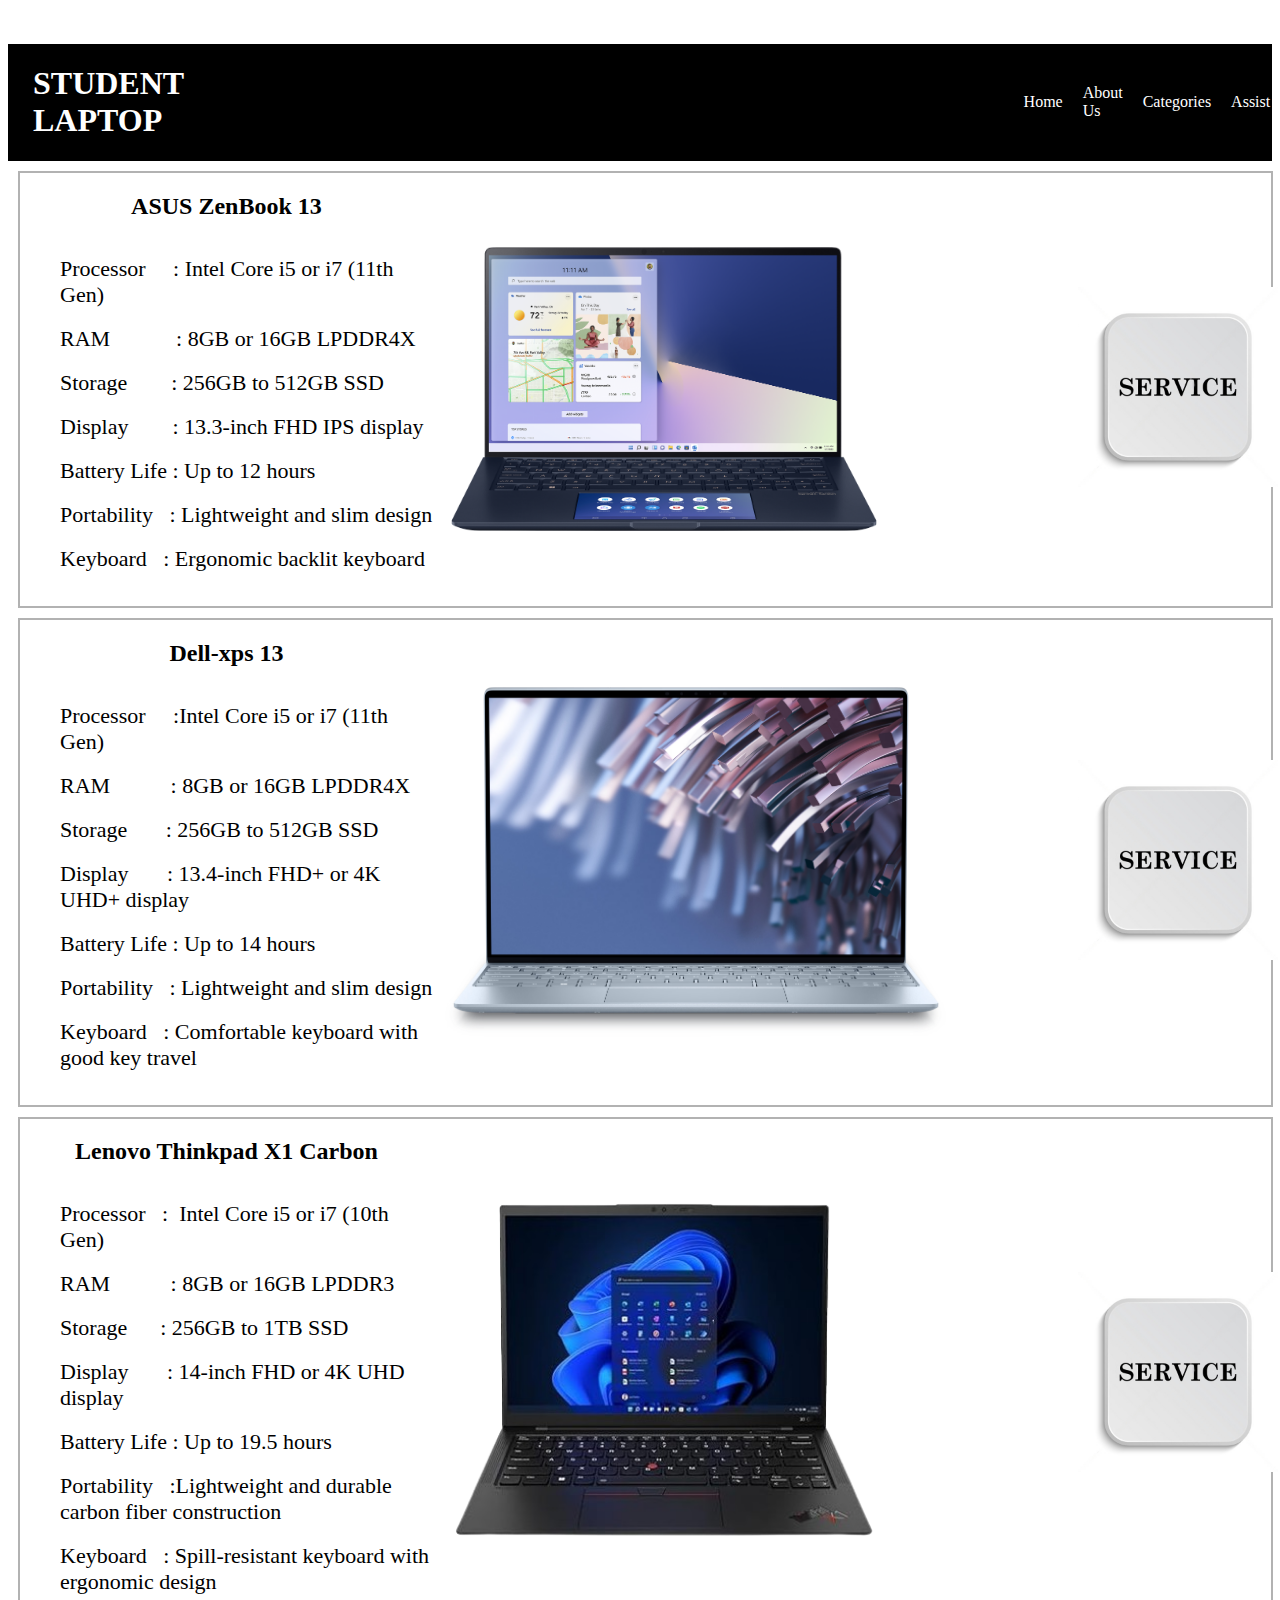
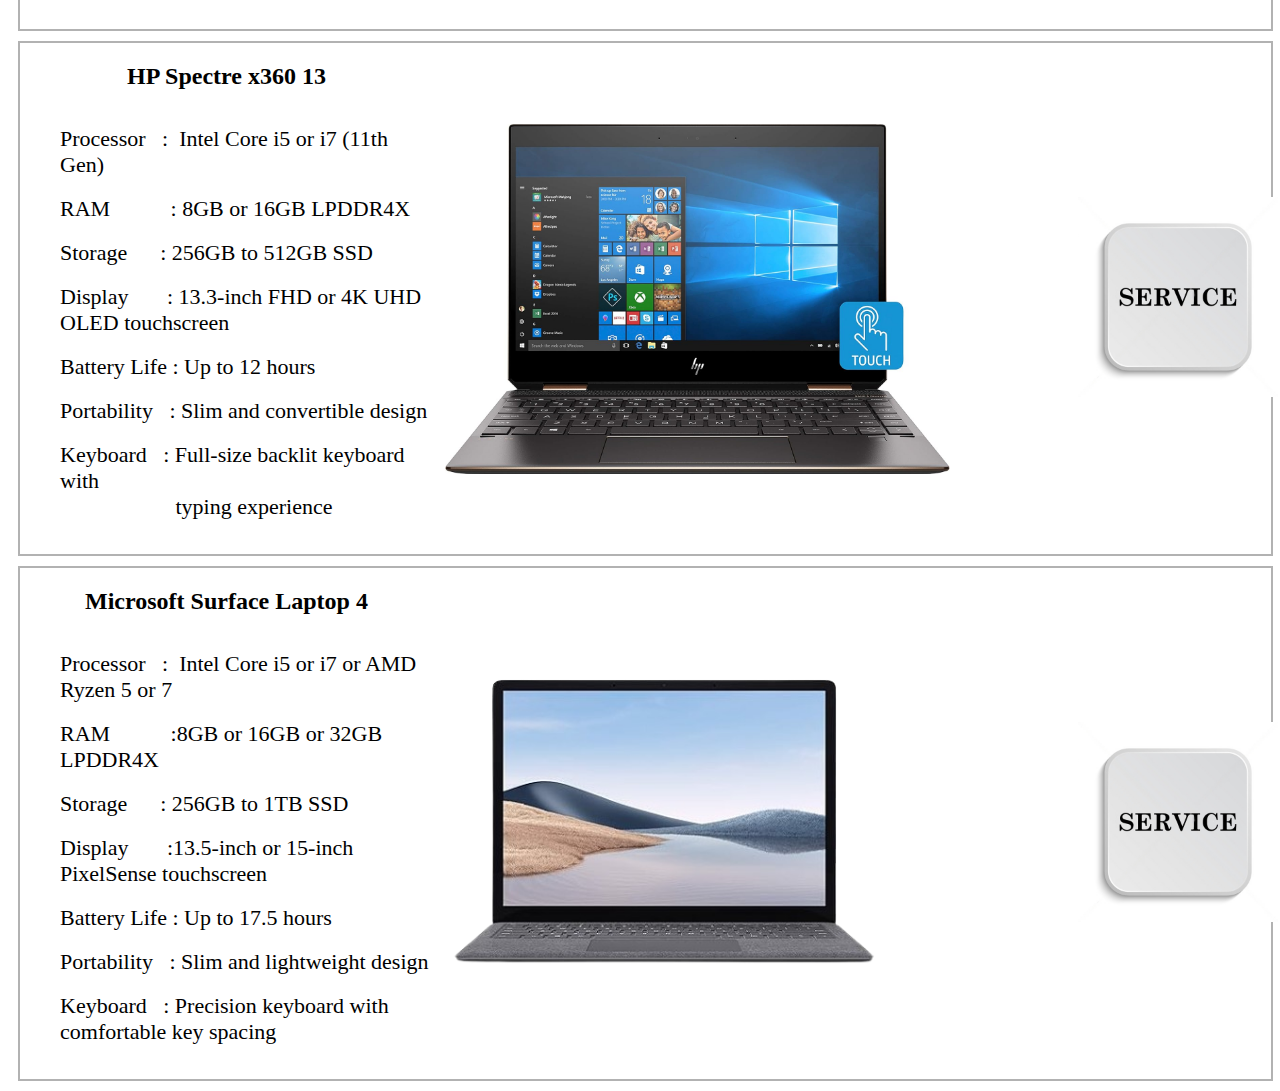
<file: Student.html>
<!DOCTYPE html>
<html lang="en">

<head>

  <meta charset="UTF-8">


  <meta name="viewport" content="width=device-width, initial-scale=1.0">
  <title>Student</title><br><br>

  <style>
    nav {
      display: flex;
      flex-direction: row;
      width: 100%;
      align-items: center;
      justify-content: space-between;
      background-color: black;
    }

    nav h1 {
      width: 50%;
      margin-left: 25px;
      color: white;
    }

    nav ul {
      list-style-type: none;
      display: flex;
      gap: 20px;
      width: 50%;
      flex-direction: row;
      align-items: center;
      justify-content: center;
      margin-left: 800px;
    }

    nav ul li a {
      color: white;
      text-decoration: none;
    }

    .laptopItem {
      border: 2px solid rgba(0, 0, 0, 0.3);
      width: 99%;
      margin: 10px;
      display: flex;
      flex-direction: row;
      justify-content: space-between;
      align-content: center;
    }

    .laptopItem .specifications {
      display: flex;
      flex-direction: column;
      align-items: center;
      justify-content: center;
      width: 33%;
    }

    .laptopItem .specifications ul {
      list-style-type: none;
    }

    .laptopItem .specifications ul li {
      font-size: 22px;
    }

    .laptopItem .image {
      width: 50%;
      display: flex;
      flex-direction: row;
      align-items: center;
      justify-content: flex-end;
      gap: 20px;
      /* background-color: aqua; */
    }

    .laptopItem .image img {
      height: 350px;
      width: auto;
    }

    #laptopImage {
      height: 200px;
    }

    .laptopItem .buttonContainer {
      width: 15%;
      display: flex;
      flex-direction: column;
      align-items: center;
      justify-content: center;
    }

    .laptopItem .buttonContainer img {
      border: none;
      height: 200px;
    }

    .detailesPopup {
      display: flex;
      flex-direction: column;
      align-items: center;
      height: 350px;
      width: 300px;
      border-radius: 10px;
      background-color: #fff;
      border: 2px solid black;
      opacity: 0;
    }

    .detailesPopup .detailsHeader {
      width: 100%;
      height: 50px;
    }

    .detailesPopup .detailsHeader p {
      width: 100%;
      text-align: center;
      font-weight: bold;
      font-size: 24px;
      padding-bottom: 5px;
    }

    .detailesPopup .detailsImage {
      width: 100%;
      display: flex;
      align-items: center;
      justify-content: center;
    }

    .detailesPopup .detailsImage img {
      width:auto;
      height: auto;  

    } 


    #laptopAddress{
      font-size: small;
      text-align: center;

    }

    .openClose {
      opacity: 1;
    }

  </style>

</head>


<body>
  <nav>
    <h1>STUDENT LAPTOP</h1>
    <ul>
      <li><a href="index.html">Home</a></li>
      <li><a href="About.html">About Us</a></li>
      <li><a href="Categories.html">Categories</a></li>
      <li><a href="Assist.html">Assist</a></li>
      <li><a href="Contact.html">Contact Us</a></li>
    </ul>
  </nav>

  <!-- Laptop Item 1 -->

  <div class="laptopItem">
    <div class="specifications">
      <h2>ASUS ZenBook 13</h2>
      <ul>
        <li>Processor&nbsp;&nbsp;&nbsp;&nbsp;&nbsp;: Intel Core i5 or i7 (11th Gen)</li><br>
        <li>RAM &nbsp;&nbsp;&nbsp;&nbsp;&nbsp;&nbsp;&nbsp;&nbsp;&nbsp;&nbsp;&nbsp;: 8GB or 16GB LPDDR4X</li><br>
        <li>Storage &nbsp; &nbsp;&nbsp;&nbsp;&nbsp;&nbsp;: 256GB to 512GB SSD</li><br>
        <li>Display &nbsp;&nbsp;&nbsp;&nbsp;&nbsp;&nbsp;&nbsp;: 13.3-inch FHD IPS display</li><br>
        <li>Battery Life&nbsp;: Up to 12 hours</li><br>
        <li>Portability&nbsp;&nbsp;&nbsp;: Lightweight and slim design</li><br>
        <li>Keyboard&nbsp;&nbsp;&nbsp;: Ergonomic backlit keyboard</li><br>
      </ul>
    </div>

    <div class="image">
      <img src="asus zen.png">

      <div class="detailesPopup">
        <div class="detailsHeader">
          <p id="laptopName">ASUS</p>
        </div>
         <!-- <div class="detailsImage">
          <img src="asus.jpg" alt="" id="laptopImage">
        </div>   -->
        <div class="detailsLocation">
          <p id="laptopAddress">6th floor, Minerva Complex, Mahatma Gandhi Rd, opp. Charmas, Kalasiguda, Secunderabad, Telangana 500003</p>
        </div>
      </div>
    </div>

    <div class="buttonContainer">
      <a onclick="openInfo(this)">
        <img src="Service-icon.jpeg" title="click here to know services">
      </a>
    </div>
  </div>



  <!-- Laptop Item 2 -->

  <div class="laptopItem">
    <div class="specifications">
      <h2>Dell-xps 13</h2>
      <ul>
        <li>Processor&nbsp;&nbsp;&nbsp;&nbsp;&nbsp;:Intel Core i5 or i7 (11th Gen)</li><br>
        <li>RAM&nbsp;&nbsp;&nbsp;&nbsp;&nbsp;&nbsp;&nbsp;&nbsp;&nbsp;&nbsp;&nbsp;: 8GB or 16GB LPDDR4X</li><br>
        <li>Storage &nbsp;&nbsp;&nbsp;&nbsp;&nbsp;&nbsp;: 256GB to 512GB SSD</li><br>
        <li>Display&nbsp;&nbsp;&nbsp;&nbsp;&nbsp;&nbsp;&nbsp;: 13.4-inch FHD+ or 4K UHD+ display</li><br>
        <li>Battery Life&nbsp;: Up to 14 hours</li><br>
        <li>Portability&nbsp;&nbsp;&nbsp;: Lightweight and slim design</li><br>
        <li>Keyboard&nbsp;&nbsp;&nbsp;: Comfortable keyboard with good key travel</li><br>
      </ul>
    </div>

    <div class="image">
      <img src="dell-xps-13.png">

      <div class="detailesPopup">
        <div class="detailsHeader">
          <p id="laptopName">DELL</p>
        </div>
          <!-- <div class="detailsImage">
            <img src="DELL.jpg" alt="" id="laptopImage">
          </div>    -->
        <div class="detailsLocation">
          <p id="laptopAddress">First Floor, Amurtha Business Complex, Opp: Lalbangala Ameerpet, 
            BRMetro Pillar No- C1431, Near Main road Begumpet, Punjagutta, Sanjeeva Reddy Nagar, Hyderabad, Telangana 500016</p>
        </div>
      </div>
    </div>

    <div class="buttonContainer">
      <a onclick="openInfo(this)">
        <img src="Service-icon.jpeg" title="click here to know services">
      </a>
    </div>
  </div>

  <div class="laptopItem">
    <div class="specifications">
      <h2>Lenovo Thinkpad X1 Carbon</h2>
      <ul>
        <li>Processor&nbsp;&nbsp;&nbsp;:&nbsp;&nbsp;Intel Core i5 or i7 (10th Gen)</li><br>
        <li>RAM&nbsp;&nbsp;&nbsp;&nbsp;&nbsp;&nbsp;&nbsp;&nbsp;&nbsp;&nbsp;&nbsp;: 8GB or 16GB LPDDR3</li><br>
        <li>Storage &nbsp;&nbsp;&nbsp;&nbsp;&nbsp;: 256GB to 1TB SSD</li><br>
        <li>Display&nbsp;&nbsp;&nbsp;&nbsp;&nbsp;&nbsp;&nbsp;: 14-inch FHD or 4K UHD display</li><br>
        <li>Battery Life&nbsp;: Up to 19.5 hours</li><br>
        <li>Portability&nbsp;&nbsp;&nbsp;:Lightweight and durable carbon fiber construction</li><br>
        <li>Keyboard&nbsp;&nbsp;&nbsp;: Spill-resistant keyboard with ergonomic design</li><br>
      </ul>
    </div>

    <div class="image">
      <img src="Lenovo Thinkpad X1 Carbon.png">

      <div class="detailesPopup">
        <div class="detailsHeader">
          <p id="laptopName">LENOVO</p>
        </div>
         <!-- <div class="detailsImage">
          <img src="lenovo.jpg" alt="" id="laptopImage">
        </div>  -->
        <div class="detailsLocation">
          <p id="laptopAddress">No.1 sai Abadal Complexes Ameerpet Land mark Delhi Sweet house, Telangana 500018</p>
        </div>
      </div>
    </div>

    <div class="buttonContainer">
      <a onclick="openInfo(this)">
        <img src="Service-icon.jpeg" title="click here to know services">
      </a>
    </div>
  </div>

  <div class="laptopItem">
    <div class="specifications">
      <h2>HP Spectre x360 13</h2>
      <ul>
        <li>Processor&nbsp;&nbsp;&nbsp;:&nbsp;&nbsp;Intel Core i5 or i7 (11th Gen)</li><br>
        <li>RAM&nbsp;&nbsp;&nbsp;&nbsp;&nbsp;&nbsp;&nbsp;&nbsp;&nbsp;&nbsp;&nbsp;: 8GB or 16GB LPDDR4X</li><br>
        <li>Storage &nbsp;&nbsp;&nbsp;&nbsp;&nbsp;: 256GB to 512GB SSD</li><br>
        <li>Display&nbsp;&nbsp;&nbsp;&nbsp;&nbsp;&nbsp;&nbsp;: 13.3-inch FHD or 4K UHD OLED touchscreen</li><br>
        <li>Battery Life&nbsp;: Up to 12 hours</li><br>
        <li>Portability&nbsp;&nbsp;&nbsp;: Slim and convertible design</li><br>
        <li>Keyboard&nbsp;&nbsp;&nbsp;: Full-size backlit keyboard with <br>
          &nbsp;&nbsp;&nbsp;&nbsp;&nbsp;&nbsp;&nbsp;&nbsp;&nbsp;&nbsp;&nbsp;&nbsp;&nbsp;&nbsp;&nbsp;&nbsp;&nbsp;&nbsp;&nbsp;&nbsp;
          typing experience</li><br>
      </ul>
    </div>

    <div class="image">
      <img src="HP Spectre x360 13.jpg">

      <div class="detailesPopup">
        <div class="detailsHeader">
          <p id="laptopName">HP</p>
        </div>
        <!-- <div class="detailsImage">
          <img src="hp.jpg" alt="" id="laptopImage">
        </div> -->
        <div class="detailsLocation">
          <p id="laptopAddress">1st floor, hp service center, Ameerpet Rd, opp. Meridian Plaza, Greenlands, Begumpet, Hyderabad, Telangana 500016</p>
        </div>
      </div>
    </div>

    <div class="buttonContainer">
      <a onclick="openInfo(this)">
        <img src="Service-icon.jpeg" title="click here to know services">
      </a>
    </div>
  </div>

  <div class="laptopItem">
    <div class="specifications">
      <h2>Microsoft Surface Laptop 4</h2>
      <ul>
        <li>Processor&nbsp;&nbsp;&nbsp;:&nbsp;&nbsp;Intel Core i5 or i7 or AMD Ryzen 5 or 7</li><br>
        <li>RAM&nbsp;&nbsp;&nbsp;&nbsp;&nbsp;&nbsp;&nbsp;&nbsp;&nbsp;&nbsp;&nbsp;:8GB or 16GB or 32GB LPDDR4X</li><br>
        <li>Storage &nbsp;&nbsp;&nbsp;&nbsp;&nbsp;: 256GB to 1TB SSD</li><br>
        <li>Display&nbsp;&nbsp;&nbsp;&nbsp;&nbsp;&nbsp;&nbsp;:13.5-inch or 15-inch PixelSense touchscreen</li><br>
        <li>Battery Life&nbsp;: Up to 17.5 hours</li><br>
        <li>Portability&nbsp;&nbsp;&nbsp;: Slim and lightweight design</li><br>
        <li>Keyboard&nbsp;&nbsp;&nbsp;: Precision keyboard with comfortable key spacing</li><br>
      </ul>
    </div>

    <div class="image">
      <img src="Microsoft Surface Laptop 4.png">

      <div class="detailesPopup">
        <div class="detailsHeader">
          <p id="laptopName">MICROSOFT</p>
        </div>
        <!-- <div class="detailsImage">
          <img src="microsoft.jpg" alt="" id="laptopImage">
        </div> -->
        <div class="detailsLocation">
          <p id="laptopAddress">Mehdipatnam pillar no 15,16, Hyderabad, Telangana 500028</p>
        </div>
      </div>
    </div>

    <div class="buttonContainer">
      <a onclick="openInfo(this)">
        <img src="Service-icon.jpeg" title="click here to know services">
      </a>
    </div>
  </div>



  <script>

    function openInfo(reference) {
      let detailesPopup = reference.parentNode.parentNode.children[1].children[1];
      detailesPopup.classList.toggle("openClose");
    }
  </script>


</body>

</html>
</file>
